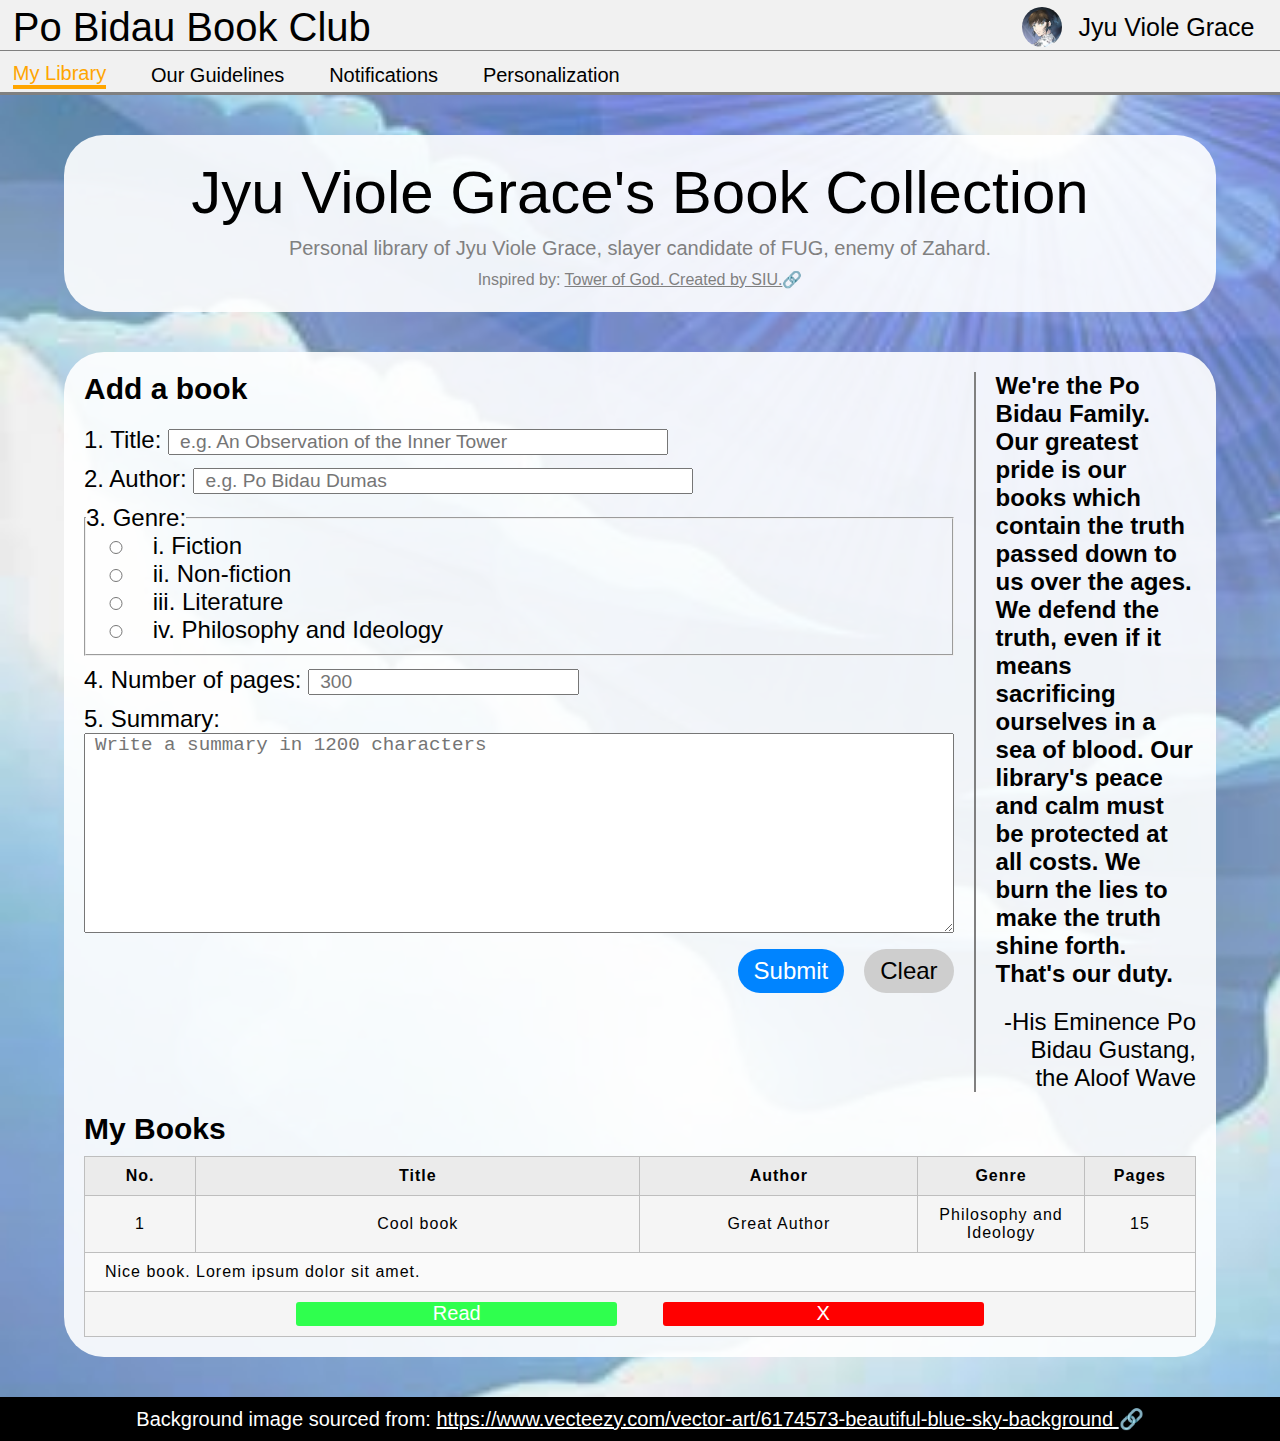
<file: index.html>
<!DOCTYPE html>
<html lang="en">
<head>
    <meta charset="UTF-8">
    <meta name="viewport" content="width=device-width, initial-scale=1.0">
    <title>Library</title>
    <link rel="stylesheet" href="./stylesheets/general.css">
    <link rel="stylesheet" href="./stylesheets/header.css">
    <link rel="stylesheet" href="./stylesheets/intro.css">
    <link rel="stylesheet" href="./stylesheets/books.css">
</head>
<body>
    <div class="header">
        <div class="top-header">
            <p class="logo">Po Bidau Book Club</p>
            <div class="header-profile">
                <img src="./images/User-profile.jpg" alt="&#9950;" class="picture">
                <p class="username">Jyu Viole Grace</p>
            </div>
        </div>
        <div class="bottom-header">
            <!-- My library is kept empty -->
            <button class="library">My Library</button>
            <button class="guidelines">Our Guidelines</button>
            <button class="notifications">Notifications</button>
            <button class="personalization">Personalization</button>
        </div>
    </div>

    <div class="intro">
        <p class="intro-upper">Jyu Viole Grace's Book Collection</p>
        <p class="intro-description">Personal library of Jyu Viole Grace, slayer candidate of FUG, enemy of Zahard.</p>
        <p class="credits">Inspired by: <a rel="noopener noreferer" target="blank" href="https://www.webtoons.com/en/fantasy/tower-of-god/list?title_no=95">Tower of God. Created by SIU.</a>&#x1F517;</p>
    </div>

    <div class="content">
        <div class="add-book">
            <b class="add-book-title">Add a book</b>
            <form class="add-book-form" method="post">
                <div>
                    <label for="book-title">1.  Title: </label>
                    <input type="text" name="book-title" id="book-title" class="book-title" placeholder="e.g. An Observation of the Inner Tower" required>
                </div>

                <div>
                    <label for="book-author">2. Author: </label>
                    <input type="text" name="book-author" id="book-author" class="book-author" placeholder="e.g. Po Bidau Dumas" required>
                </div>

                <fieldset name="genre" class="genre">
                    <legend>3.  Genre:</legend>
                    <div>
                        <input type="radio" id="fiction" name="genre" value="fiction">
                        <label for="fiction">i.  Fiction</label>
                    </div>
                    <div>
                        <input type="radio" id="non-fiction" name="genre" value="non-fiction">
                        <label for="non-fiction">ii.  Non-fiction</label>
                    </div>
                    <div>
                        <input type="radio" id="literature" name="genre" value="literature">
                        <label for="literature">iii. Literature</label>
                    </div>
                    <div>
                        <input type="radio" id="philosophy-and-ideology" name="genre" value="philosophy-and-ideology">
                        <label for="philosophy-and-ideology">iv. Philosophy and Ideology</label>
                    </div>
                </fieldset>

                <div>
                    <label for="book-length">4. Number of pages:</label>
                    <input type="number" id="book-length" class="book-length" name="book-length" min="1" placeholder="300">
                </div>
                <div>
                    <label style="margin-bottom: 0.5rem;" for="book-summary">5.   Summary: </label>
                    <textarea maxlength="1200" id="book-summary" class="book-summary" name="book-summary" placeholder="Write a summary in 1200 characters"></textarea>
                </div>
                <div class="form-buttons">
                    <button type="submit" class="submit">Submit</button>
                    <button type="reset" class="clear">Clear</button>
                </div>
            </form>
        </div>

        <div class="introductory-quote">
            <div>
                <p class="quote">
                    We're the Po Bidau Family. Our greatest pride is our books which contain the truth passed down
                    to us over the ages. We defend the truth, even if it means sacrificing ourselves in a 
                    sea of blood. Our library's peace and calm must be protected at all costs. We burn the 
                    lies to make the truth shine forth. That's our duty.
                </p>
                <p class="quoter">
                    -His Eminence Po Bidau Gustang, the Aloof Wave
                </p>
            </div>
        </div>

        <table class="booklist">
            <b class="booklist-title">My Books</b>
            <thead>
                <tr class="booklist-header">
                    <th colspan="1" id="booklist-no">No.</th>
                    <th colspan="1" id="booklist-title">Title</th>
                    <th colspan="1" id="booklist-author">Author</th>
                    <th colspan="1" id="booklist-genre">Genre</th>
                    <th colspan="1" id="booklist-pages">Pages</th>
                </tr>
            </thead>
            <!-- sample item -->
            <tbody>
                <tr class="book-entry-general">
                    <td>1</td>
                    <td>Cool book</td>
                    <td>Great Author</td>
                    <td>Philosophy and Ideology</td>
                    <td>15</td>
                </tr>
                <tr><td class="book-entry-summary" colspan="5">Nice book. Lorem ipsum dolor sit amet.</td></tr>
                <tr>
                    <td class="book-entry-buttons" colspan="5">
                        <button class="toggle-read-status">Read</button>
                        <button class="remove-entry">X</button>
                    </td>
                </tr>
            </tbody>
            <!-- sample item ends -->
        </table>
    </div>

    <p class="footer">Background image sourced from: 
        <a rel="noopener noreferer" target="blank" href="https://www.vecteezy.com/vector-art/6174573-beautiful-blue-sky-background">
            https://www.vecteezy.com/vector-art/6174573-beautiful-blue-sky-background
        </a> &#x1F517;
    </p>

    <script src="script.js"></script>
</body>
</html>
</file>
<file: stylesheets/general.css>
/* This stylesheet contains universal rules */

*{
    margin: 0;
    padding: 0;
    box-sizing: border-box;
}

html{
    font-family: sans-serif;
}

:root{
    font-size: 20px;
}

body{
    margin-top: 15vh;
    background-image: url("../images/background-image-modified.jpg");
    background-repeat: no-repeat;
    background-size: cover;
}

a:visited,
a:link{
    color: inherit;
}

input, 
textarea{
    font-size: 80%;
    padding: 0 0.5rem;
    width: auto;
}

/* table css */

table {
    border-collapse: collapse;
    border: 2px solid rgb(200,200,200);
    letter-spacing: 1px;
    font-size: 0.8rem;
}

td, th {
    border: 1px solid rgb(190,190,190);
    padding: 10px 20px;
}

th {
    background-color: rgb(235,235,235);
}

tr:nth-child(even) td {
    background-color: rgb(250,250,250);
}

tr:nth-child(odd) td {
    background-color: rgb(245,245,245);
}
</file>
<file: stylesheets/header.css>
/* This file only contains styles related to the header elements */

.header{
    height: fit-content;
    width: 100vw;
    position: fixed;
    top: 0;
    display: flex;
    flex-direction: column;
    gap: 1.3vh;
    border-bottom: 3px solid gray;
    background-color: rgb(241, 241, 241);
}

.top-header{
    display: flex;
    justify-content: space-between;
    align-items: center;
    margin-top: 0.5vh;
    border-bottom: 1px solid gray;
    padding: 0 2vw 0 1vw;
}

.header-profile{
    display: flex;
    align-items: center;
    gap: 0.8rem;
}

.picture{
    width: 2rem;
    height: 2rem;
    border-radius: 1.5rem;
}

.username{
    font-size: 1.25rem;
    flex: 1;
}

.bottom-header{
    display: flex;
    justify-content: flex-start;
    gap: 3.5vw;
    padding: 0 2vw 0 1vw;
}

.bottom-header > button{
    cursor: pointer;
    font-size: 1rem;
    background-color: inherit;
    border: none;
    margin-bottom: .2vw;
}

.bottom-header > button:active{
    color: orange;
}

.bottom-header > .library{
    color: orange;
    border-bottom: 0.2rem solid orange;
}

.logo{
    font-size: 2rem;
}
</file>
<file: stylesheets/intro.css>
/* This file only contains styles related to the intro elements */
.intro{
    text-align: center;
    margin: 1rem;
    background-color: rgb(255, 255, 255, 0.9);
    padding: 1%;
    margin: 2% 5%;
    border-radius: 2rem;
}

.intro > * {
    margin: 0.5rem 0;
}

.intro-upper{
    font-size: 3rem;
}

.intro-description{
    color: gray;
}

.intro .credits{
    font-size: 0.8rem;
    color: gray;
}

.introductory-quote{
    border-left: 2px solid gray;
    padding-left: 1rem;
    overflow: auto;
}

.quote{
    font-weight: bolder;
    margin-bottom: 1rem;
}

.quoter{
    font-weight: 100;
    text-align: right;
}

.footer{
    background-color: black;
    color: white;
    height: fit-content;
    padding: 0.5rem 0;
    text-align: center;
    font-size: 1rem;
}
</file>
<file: stylesheets/books.css>
/* This file only contains styles related to the books */

.content{
    display: grid;
    grid-template-columns: 80% 1fr;
    margin: 2rem 5%;
    background-color: rgb(255, 255, 255, 0.9);
    border-radius: 2rem;
    font-size: 1.2rem;
    padding: 1rem;
}

.add-book .add-book-title,
.booklist-title{
    font-size: 1.2rem;
    overflow: auto;
    margin-top: 1rem;
    font-size: 1.5rem;
}

.add-book > .add-book-form{
    display: flex;
    flex-direction: column;
    gap: 0.5rem;
    margin-top: 1rem;
    margin-bottom: 1rem; /*space between saved books and to be added books*/
    padding-right: 1rem;
}
.add-book-form .genre{
    padding-bottom: 0.5rem;
}

.add-book > .add-book-form input[type="text"]{
    width: min(25rem, 100%);
}

.add-book > .add-book-form input[type="radio"]{
    width: min(3rem, 100%);
}

.add-book > .add-book-form textarea{
    width: 100%;
    height: 10rem;
}

.form-buttons{
    display: flex;
    gap: 1rem;
    align-self: flex-end;
    align-items: right;
}

.submit,
.clear{
    cursor: pointer;
    font-size: 1.2rem;
    background-color: rgb(0, 132, 255);
    color: white;
    border: none;
    padding: 0.4rem 0.8rem;
    border-radius: 1.2rem;
    font-weight: 500;
}

.clear{
    background-color: rgb(206, 206, 206);
    color: black;
}


/* saved books */
.booklist{
    margin-top: 0.5rem;
    min-height: 2rem;
    border: 1px solid gray;
    margin-right: 1rem;
    width: 100%;
    grid-column: 1/3;
}

.booklist #booklist-no{
    width: 10%;
}

.booklist #booklist-title{
    width: 40%;
}

.booklist #booklist-author{
    width: 25%;
}

.booklist #booklist-genre{
    width: 15%;
}

.booklist #booklist-pages{
    width: 20%;
}

.booklist .book-entry-general{
    background-color: rgb(245,245,245);
    text-align: center;
}

.booklist .book-entry-summary{
    background-color: rgb(250,250,250);
    text-align: left;
}

.booklist .blank-space{
    background-color: white;
}

.book-entry-buttons{
    text-align: center;
}

.remove-entry,
.toggle-read-status{
    color: white;
    font-size: 1rem;
    border: none;
    border-radius: 0.15rem;
    height: 1.2rem;
    cursor: pointer;
    flex: 1;
    width: 30%;
}

.remove-entry{
    background-color: red;
}

.toggle-read-status{
    background-color: rgb(47, 255, 78);
    margin-right: 2rem;
}
</file>
